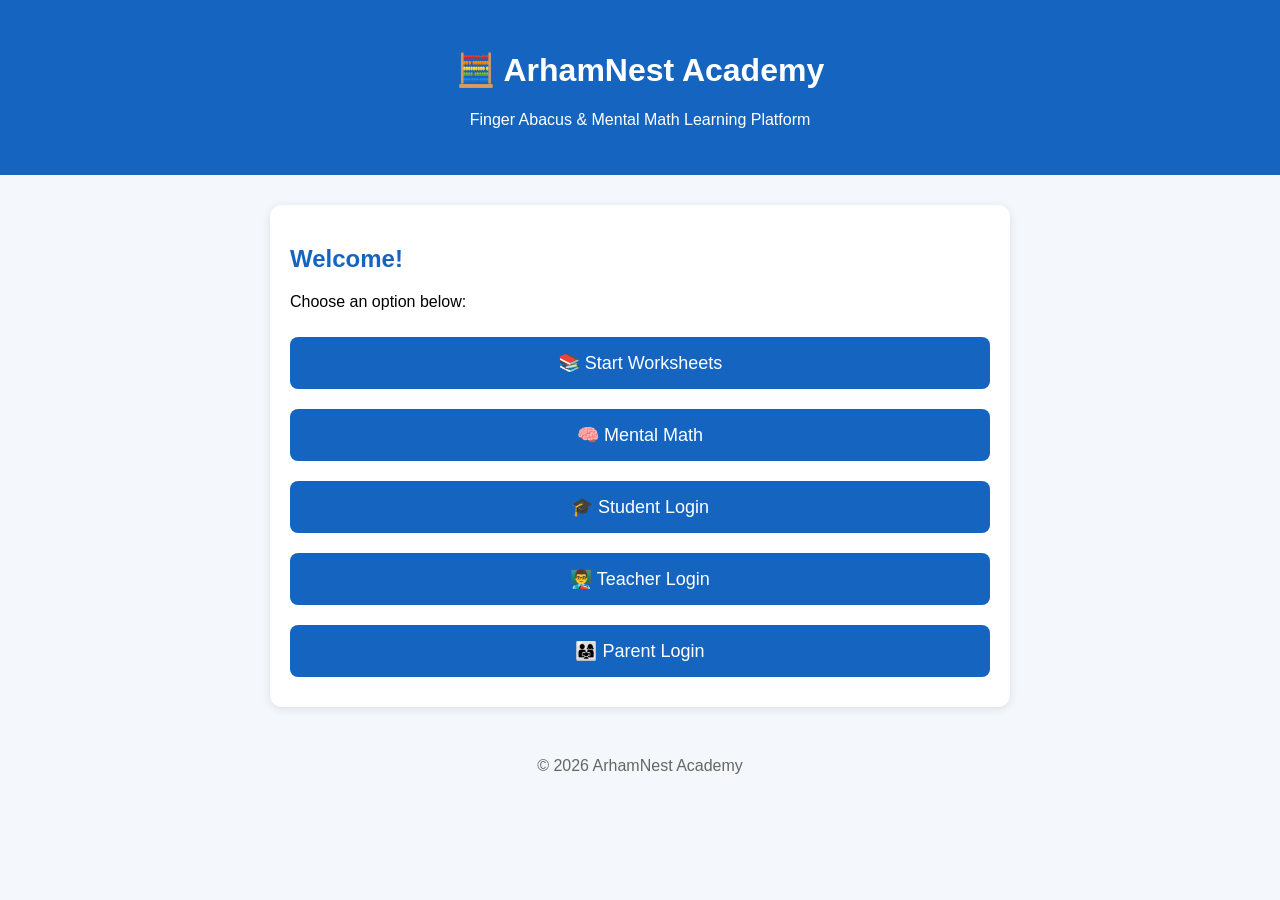
<file: index.html>
<!DOCTYPE html>
<html lang="en">
<head>
  <meta charset="UTF-8">
  <meta name="viewport" content="width=device-width, initial-scale=1.0">
  <title>ArhamNest Academy</title>

  <style>
    body{
      font-family: Arial, sans-serif;
      background:#f4f7fb;
      margin:0;
      padding:0;
    }

    header{
      background:#1565c0;
      color:white;
      text-align:center;
      padding:30px;
    }

    .container{
      max-width:700px;
      margin:30px auto;
      background:white;
      padding:20px;
      border-radius:12px;
      box-shadow:0 2px 10px rgba(0,0,0,0.1);
    }

    h2{
      color:#1565c0;
    }

    button{
      width:100%;
      padding:15px;
      margin:10px 0;
      font-size:18px;
      border:none;
      border-radius:8px;
      background:#1565c0;
      color:white;
      cursor:pointer;
    }

    button:hover{
      background:#0d47a1;
    }

    footer{
      text-align:center;
      padding:20px;
      color:#666;
    }
  </style>
</head>

<body>

<header>
  <h1>🧮 ArhamNest Academy</h1>
  <p>Finger Abacus & Mental Math Learning Platform</p>
</header>

<div class="container">

  <h2>Welcome!</h2>
  <p>Choose an option below:</p>

  <button onclick="window.location.href='worksheets.html'">
    📚 Start Worksheets
  </button>

  <button onclick="window.location.href='mental-math.html'">
    🧠 Mental Math
  </button>

  <!-- IMPORTANT: Go to Login.html, NOT student.html -->
  <button onclick="window.location.href='Login.html'">
    🎓 Student Login
  </button>

  <button onclick="window.location.href='teacher.html'">
    👨‍🏫 Teacher Login
  </button>

  <button onclick="window.location.href='parent.html'">
    👨‍👩‍👧 Parent Login
  </button>

</div>

<footer>
  © 2026 ArhamNest Academy
</footer>

</body>
</html>
</file>
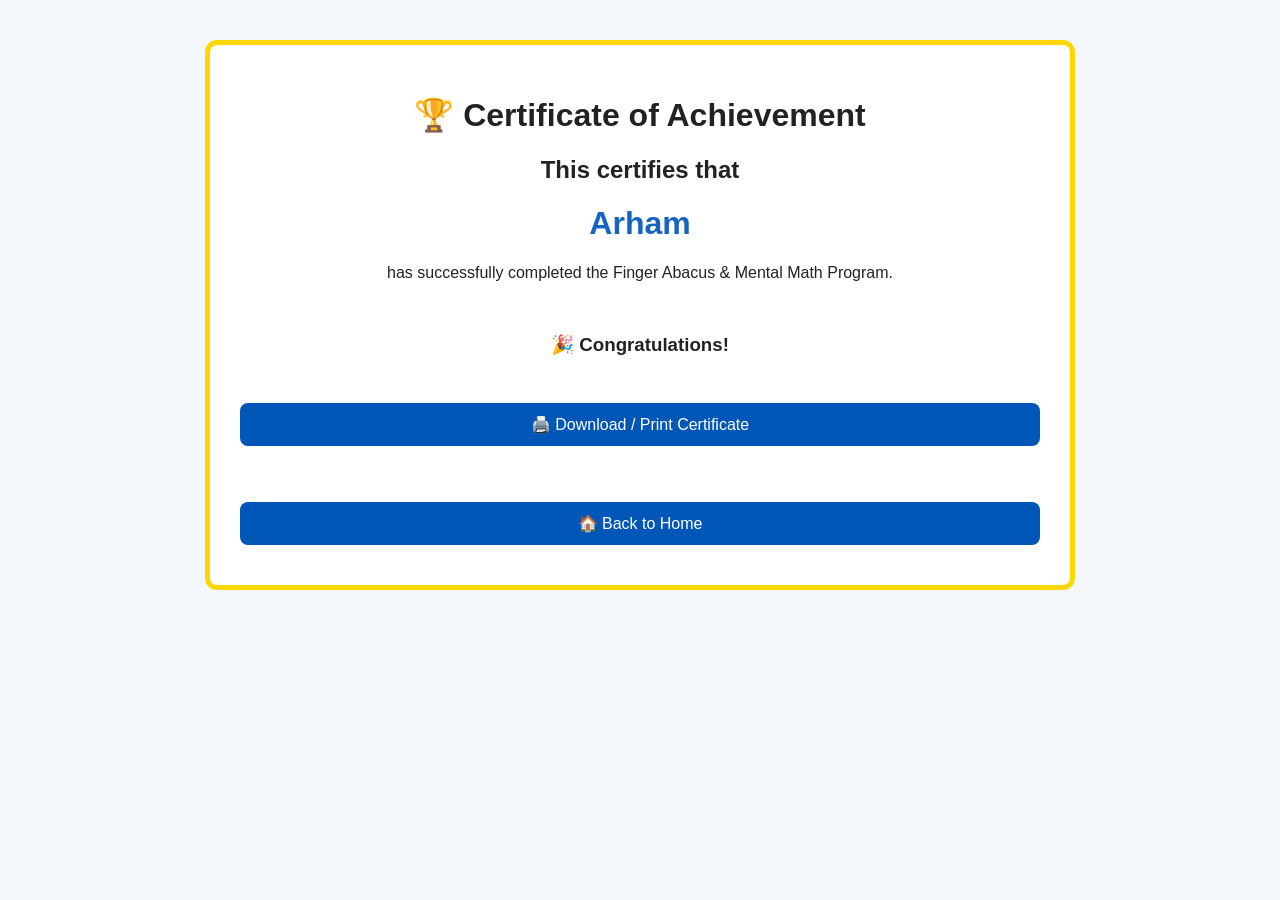
<file: certificate.html>
<!DOCTYPE html>
<html lang="en">
<head>
  <meta charset="UTF-8">
  <meta name="viewport" content="width=device-width, initial-scale=1.0">
  <title>Certificate</title>
  <link rel="stylesheet" href="style.css">
</head>
<body>

<div style="max-width:800px;margin:40px auto;padding:30px;border:5px solid gold;text-align:center;background:white;border-radius:12px;">

  <h1>🏆 Certificate of Achievement</h1>

  <h2>This certifies that</h2>

  <h1 style="color:#1565c0;">Arham</h1>

  <p>has successfully completed the Finger Abacus & Mental Math Program.</p>

  <br>

  <h3>🎉 Congratulations!</h3>

  <br>

  <button onclick="window.print()">
    🖨️ Download / Print Certificate
  </button>

  <br><br>

  <button onclick="location.href='index.html'">
    🏠 Back to Home
  </button>

</div>

</body>
</html>
</file>
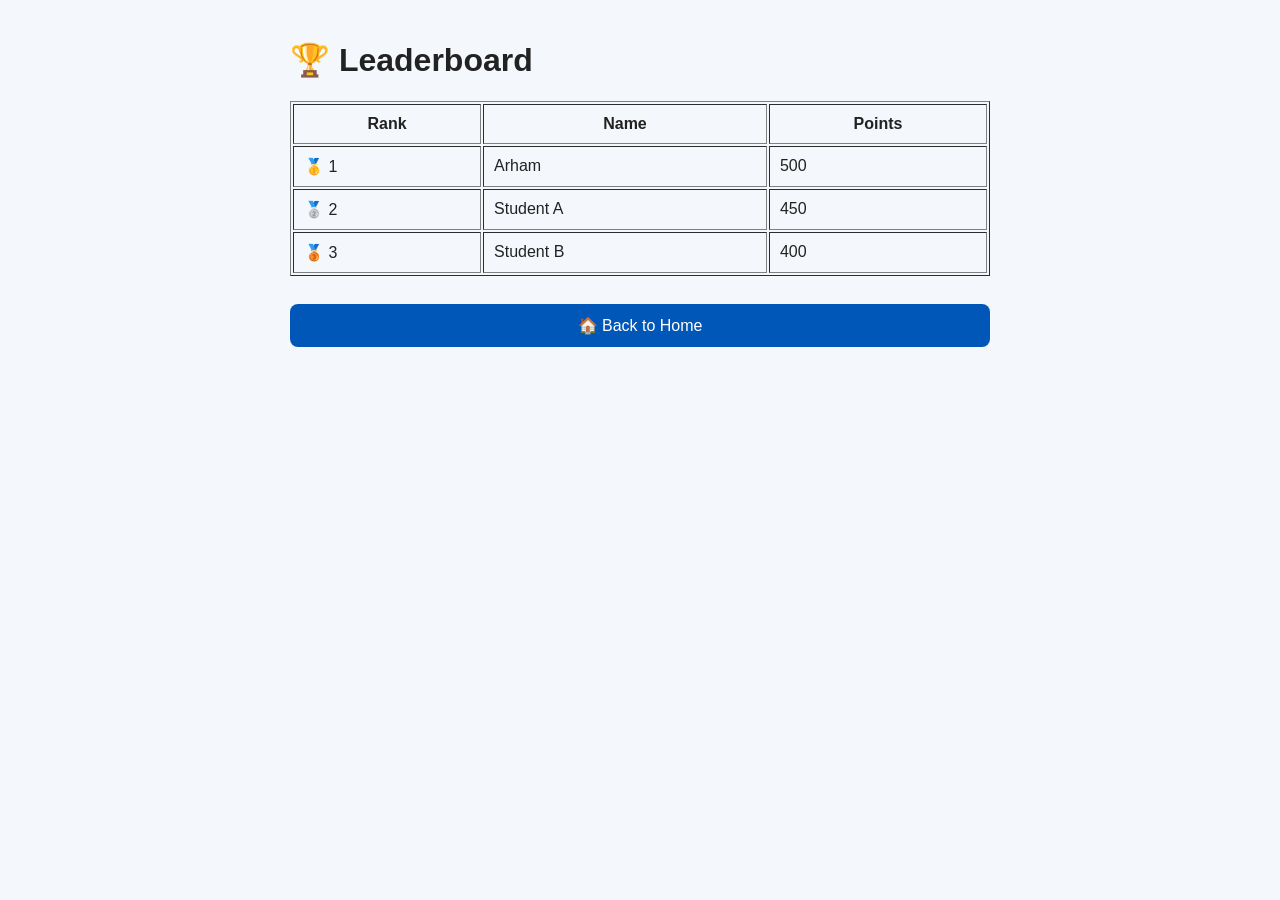
<file: Leaderboard.html>
<!DOCTYPE html>
<html lang="en">
<head>
  <meta charset="UTF-8">
  <meta name="viewport" content="width=device-width, initial-scale=1.0">
  <title>Leaderboard</title>
  <link rel="stylesheet" href="style.css">
</head>
<body>

<div style="max-width:700px;margin:auto;padding:20px;">
  <h1>🏆 Leaderboard</h1>

  <table border="1" width="100%" cellpadding="10">
    <tr>
      <th>Rank</th>
      <th>Name</th>
      <th>Points</th>
    </tr>
    <tr>
      <td>🥇 1</td>
      <td>Arham</td>
      <td>500</td>
    </tr>
    <tr>
      <td>🥈 2</td>
      <td>Student A</td>
      <td>450</td>
    </tr>
    <tr>
      <td>🥉 3</td>
      <td>Student B</td>
      <td>400</td>
    </tr>
  </table>

  <br>

  <button onclick="location.href='index.html'">
    🏠 Back to Home
  </button>
</div>

</body>
</html>
</file>
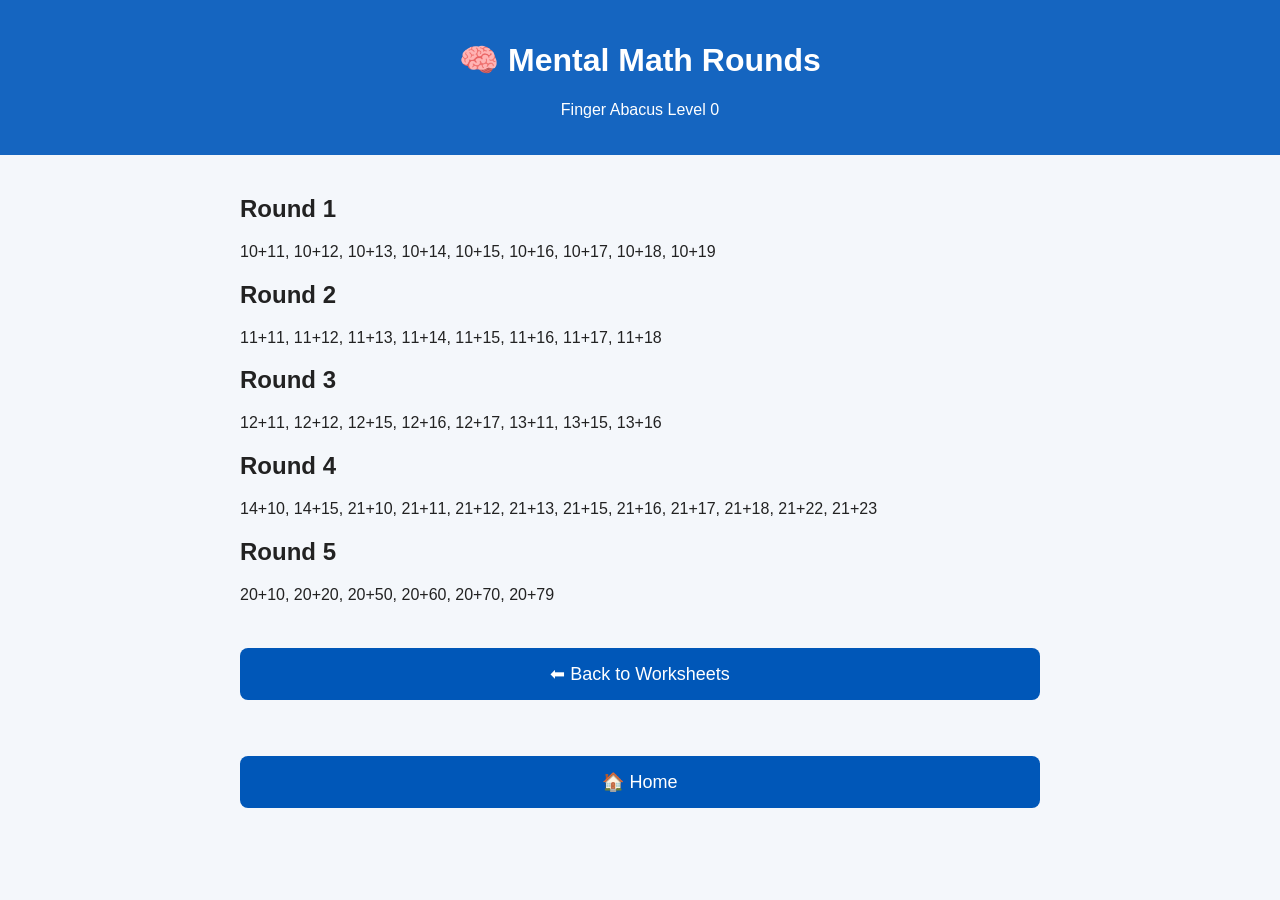
<file: mental-math.html>
<!DOCTYPE html>
<html lang="en">
<head>
  <meta charset="UTF-8">
  <meta name="viewport" content="width=device-width, initial-scale=1.0">
  <title>ArhamNest Academy - Mental Math</title>
  <link rel="stylesheet" href="style.css">
</head>
<body>

<header style="background:#1565c0;color:white;padding:20px;text-align:center;">
  <h1>🧠 Mental Math Rounds</h1>
  <p>Finger Abacus Level 0</p>
</header>

<div style="max-width:800px;margin:auto;padding:20px;">

<h2>Round 1</h2>
<p>10+11, 10+12, 10+13, 10+14, 10+15, 10+16, 10+17, 10+18, 10+19</p>

<h2>Round 2</h2>
<p>11+11, 11+12, 11+13, 11+14, 11+15, 11+16, 11+17, 11+18</p>

<h2>Round 3</h2>
<p>12+11, 12+12, 12+15, 12+16, 12+17, 13+11, 13+15, 13+16</p>

<h2>Round 4</h2>
<p>
14+10, 14+15, 21+10, 21+11, 21+12, 21+13,
21+15, 21+16, 21+17, 21+18, 21+22, 21+23
</p>

<h2>Round 5</h2>
<p>
20+10, 20+20, 20+50, 20+60, 20+70, 20+79
</p>

<br>

<button onclick="location.href='worksheets.html'"
style="width:100%;padding:15px;font-size:18px;">
⬅ Back to Worksheets
</button>

<br><br>

<button onclick="location.href='index.html'"
style="width:100%;padding:15px;font-size:18px;">
🏠 Home
</button>

</div>

</body>
</html>
</file>
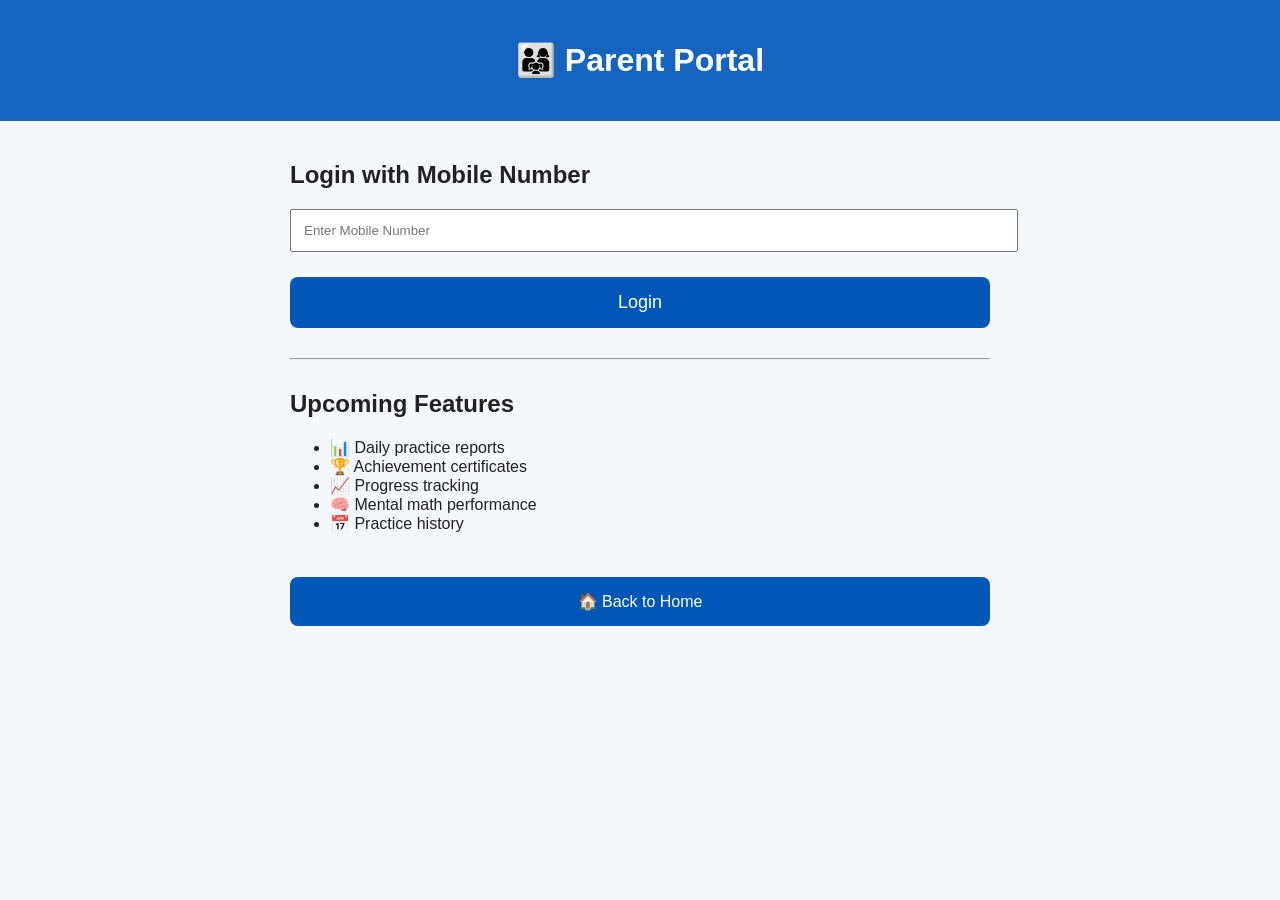
<file: parent.html>
<!DOCTYPE html>
<html lang="en">
<head>
  <meta charset="UTF-8">
  <meta name="viewport" content="width=device-width, initial-scale=1.0">
  <title>Parent Login - ArhamNest Academy</title>
  <link rel="stylesheet" href="style.css">
</head>
<body>

<header style="background:#1565c0;color:white;padding:20px;text-align:center;">
  <h1>👨‍👩‍👧 Parent Portal</h1>
</header>

<div style="max-width:700px;margin:auto;padding:20px;">

  <h2>Login with Mobile Number</h2>

  <input
    type="tel"
    placeholder="Enter Mobile Number"
    style="width:100%;padding:12px;margin-bottom:15px;">

  <button
    style="width:100%;padding:15px;font-size:18px;"
    onclick="alert('Parent dashboard coming soon!')">
    Login
  </button>

  <hr style="margin:30px 0;">

  <h2>Upcoming Features</h2>
  <ul>
    <li>📊 Daily practice reports</li>
    <li>🏆 Achievement certificates</li>
    <li>📈 Progress tracking</li>
    <li>🧠 Mental math performance</li>
    <li>📅 Practice history</li>
  </ul>

  <br>

  <button
    onclick="location.href='index.html'"
    style="width:100%;padding:15px;">
    🏠 Back to Home
  </button>

</div>

</body>
</html>
</file>
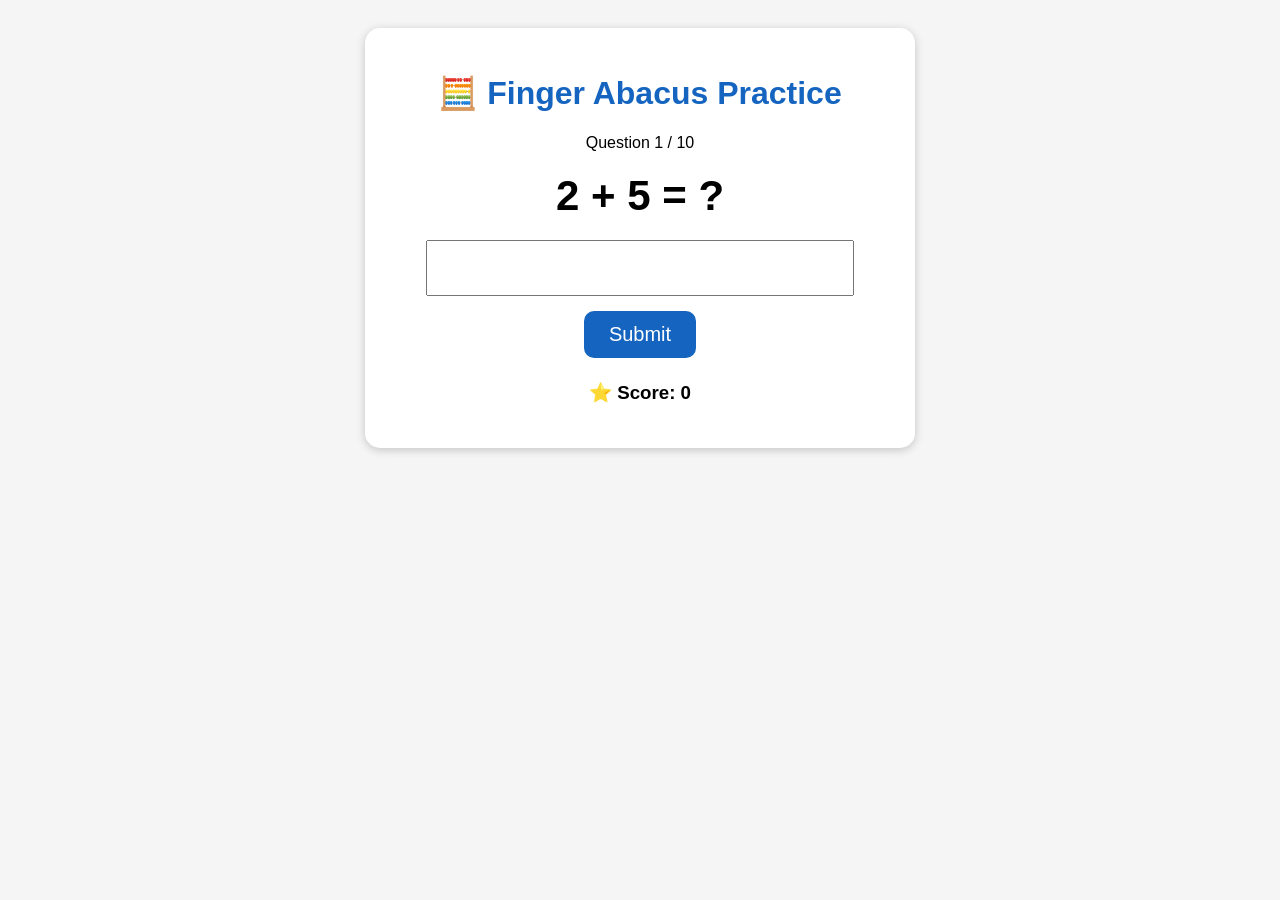
<file: Practice.html>
<!DOCTYPE html>
<html lang="en">
<head>
<meta charset="UTF-8">
<meta name="viewport" content="width=device-width, initial-scale=1.0">
<title>Finger Abacus Practice</title>

<style>
body{
    font-family: Arial, sans-serif;
    background:#f5f5f5;
    text-align:center;
    padding:20px;
}

.card{
    max-width:500px;
    margin:auto;
    background:#fff;
    padding:25px;
    border-radius:15px;
    box-shadow:0 2px 10px rgba(0,0,0,0.2);
}

h1{
    color:#1565c0;
}

#question{
    font-size:42px;
    margin:20px 0;
}

input{
    width:80%;
    padding:12px;
    font-size:24px;
    text-align:center;
}

button{
    margin-top:15px;
    padding:12px 25px;
    font-size:20px;
    background:#1565c0;
    color:white;
    border:none;
    border-radius:10px;
}

#result{
    font-size:24px;
    margin-top:15px;
    font-weight:bold;
}
</style>

</head>

<body>

<div class="card">

<h1>🧮 Finger Abacus Practice</h1>

<p>Question <span id="count">1</span> / 10</p>

<h2 id="question"></h2>

<input type="number" id="answer">

<br>

<button onclick="checkAnswer()">Submit</button>

<p id="result"></p>

<h3>⭐ Score: <span id="score">0</span></h3>

</div>

<script>

let score = 0;
let current = 1;

let a,b,correct;

function newQuestion(){

    a = Math.floor(Math.random()*5)+1;
    b = Math.floor(Math.random()*5)+1;

    correct = a + b;

    document.getElementById("question").innerHTML =
        a + " + " + b + " = ?";

    document.getElementById("answer").value = "";
    document.getElementById("result").innerHTML = "";
    document.getElementById("count").innerHTML = current;
}

function checkAnswer(){

    let ans = Number(document.getElementById("answer").value);

    if(ans === correct){
        score++;
        document.getElementById("result").innerHTML = "✅ Correct!";
    }else{
        document.getElementById("result").innerHTML =
        "❌ Wrong! Correct Answer: " + correct;
    }

    document.getElementById("score").innerHTML = score;

    if(current >= 10){

        setTimeout(function(){

            alert("🎉 Practice Complete!\n\nYour Score: " + score + "/10");

            score = 0;
            current = 1;

            document.getElementById("score").innerHTML = score;

            newQuestion();

        },1000);

        return;
    }

    current++;

    setTimeout(function(){
        newQuestion();
    },1000);

}

newQuestion();

</script>

</body>
</html>
</file>
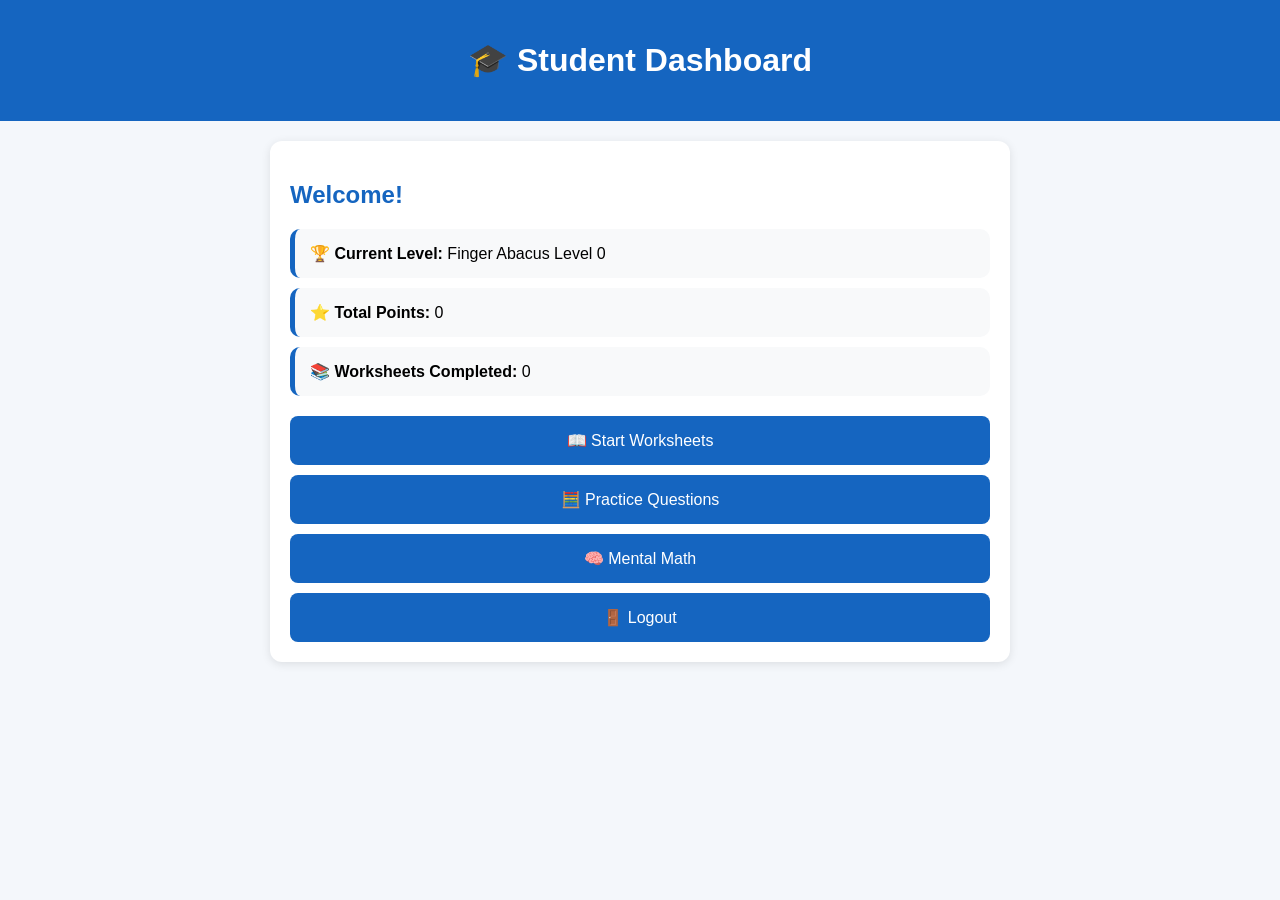
<file: student.html>
<!DOCTYPE html>
<html lang="en">
<head>
  <meta charset="UTF-8">
  <meta name="viewport" content="width=device-width, initial-scale=1.0">
  <title>Student Dashboard</title>

  <style>
    body{
      font-family: Arial, sans-serif;
      background:#f4f7fb;
      margin:0;
      padding:0;
    }

    header{
      background:#1565c0;
      color:white;
      text-align:center;
      padding:20px;
    }

    .container{
      max-width:700px;
      margin:20px auto;
      background:white;
      padding:20px;
      border-radius:12px;
      box-shadow:0 2px 10px rgba(0,0,0,0.1);
    }

    h2{
      color:#1565c0;
    }

    .card{
      background:#f8f9fa;
      padding:15px;
      margin:10px 0;
      border-radius:10px;
      border-left:5px solid #1565c0;
    }

    button{
      width:100%;
      padding:15px;
      margin-top:10px;
      font-size:16px;
      border:none;
      border-radius:8px;
      background:#1565c0;
      color:white;
      cursor:pointer;
    }

    button:hover{
      background:#0d47a1;
    }
  </style>
</head>

<body>

<header>
  <h1>🎓 Student Dashboard</h1>
</header>

<div class="container">

  <h2 id="welcome">Welcome!</h2>

  <div class="card">
    🏆 <strong>Current Level:</strong> Finger Abacus Level 0
  </div>

  <div class="card">
    ⭐ <strong>Total Points:</strong> 0
  </div>

  <div class="card">
    📚 <strong>Worksheets Completed:</strong> 0
  </div>

  <button onclick="window.location.href='worksheets.html'">
    📖 Start Worksheets
  </button>

  <button onclick="window.location.href='Practice.html'">
    🧮 Practice Questions
  </button>

  <button onclick="window.location.href='mental-math.html'">
    🧠 Mental Math
  </button>

  <button onclick="logout()">
    🚪 Logout
  </button>

</div>

<script>
const email = localStorage.getItem("userEmail");

if (email) {
  const username = email.split("@")[0];
  document.getElementById("welcome").innerText =
    "Welcome, " + username + "!";
}

function logout() {
  localStorage.removeItem("userEmail");
  window.location.href = "Login.html";
}
</script>

</body>
</html>
</file>
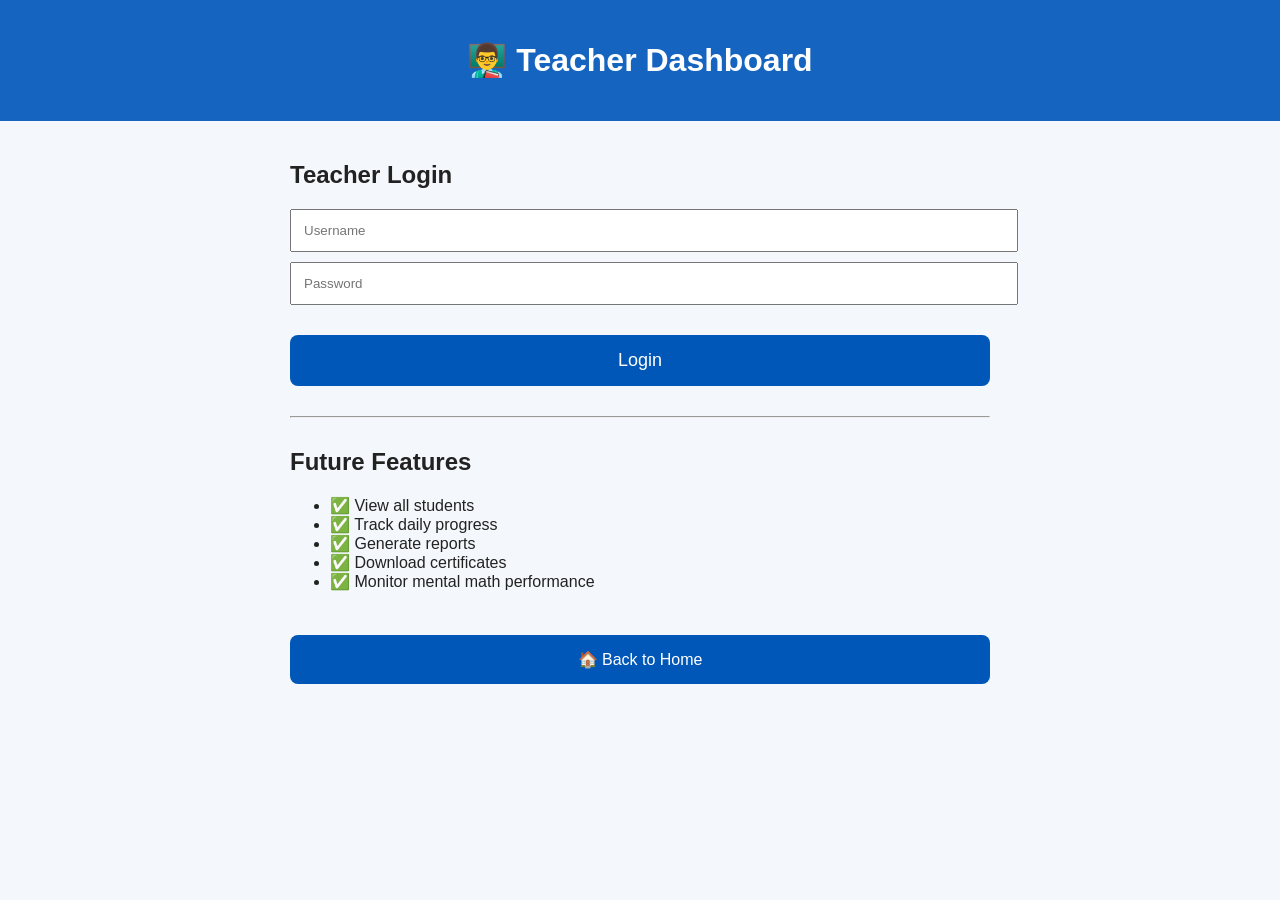
<file: teacher.html>
<!DOCTYPE html>
<html lang="en">
<head>
  <meta charset="UTF-8">
  <meta name="viewport" content="width=device-width, initial-scale=1.0">
  <title>Teacher Dashboard - ArhamNest Academy</title>
  <link rel="stylesheet" href="style.css">
</head>
<body>

<header style="background:#1565c0;color:white;padding:20px;text-align:center;">
  <h1>👨‍🏫 Teacher Dashboard</h1>
</header>

<div style="max-width:700px;margin:auto;padding:20px;">

  <h2>Teacher Login</h2>

  <input type="text"
         placeholder="Username"
         style="width:100%;padding:12px;margin-bottom:10px;">

  <input type="password"
         placeholder="Password"
         style="width:100%;padding:12px;margin-bottom:20px;">

  <button style="width:100%;padding:15px;font-size:18px;">
    Login
  </button>

  <hr style="margin:30px 0;">

  <h2>Future Features</h2>
  <ul>
    <li>✅ View all students</li>
    <li>✅ Track daily progress</li>
    <li>✅ Generate reports</li>
    <li>✅ Download certificates</li>
    <li>✅ Monitor mental math performance</li>
  </ul>

  <br>

  <button onclick="location.href='index.html'"
          style="width:100%;padding:15px;">
    🏠 Back to Home
  </button>

</div>

</body>
</html>
</file>
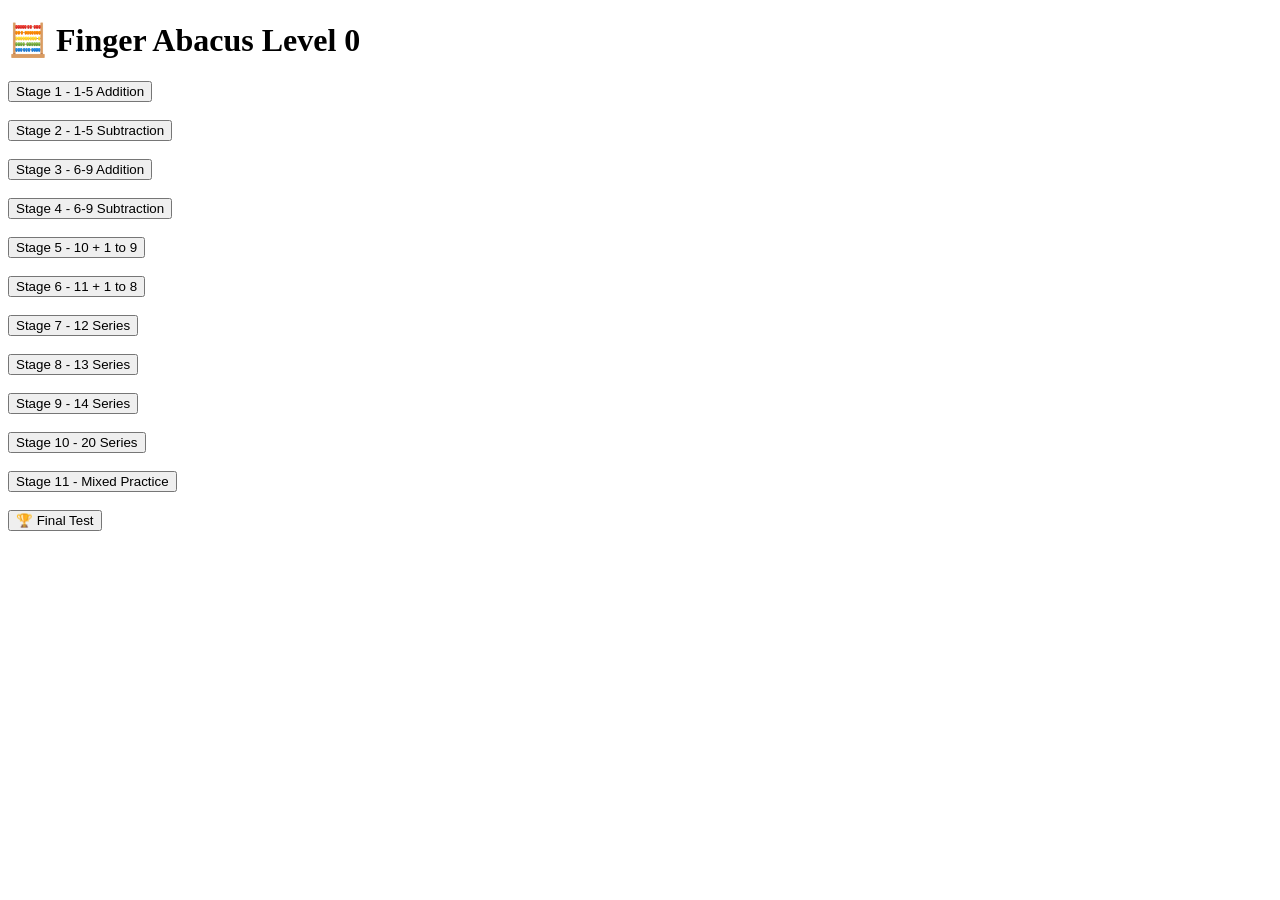
<file: worksheets.html>
<!DOCTYPE html>
<html>
<head>
  <title>Finger Abacus Level 0</title>
</head>
<body>

<h1>🧮 Finger Abacus Level 0</h1>

<a href="Practice.html"><button>Stage 1 - 1-5 Addition</button></a><br><br>

<a href="Practice.html"><button>Stage 2 - 1-5 Subtraction</button></a><br><br>

<a href="Practice.html"><button>Stage 3 - 6-9 Addition</button></a><br><br>

<a href="Practice.html"><button>Stage 4 - 6-9 Subtraction</button></a><br><br>

<a href="Practice.html"><button>Stage 5 - 10 + 1 to 9</button></a><br><br>

<a href="Practice.html"><button>Stage 6 - 11 + 1 to 8</button></a><br><br>

<a href="Practice.html"><button>Stage 7 - 12 Series</button></a><br><br>

<a href="Practice.html"><button>Stage 8 - 13 Series</button></a><br><br>

<a href="Practice.html"><button>Stage 9 - 14 Series</button></a><br><br>

<a href="Practice.html"><button>Stage 10 - 20 Series</button></a><br><br>

<a href="Practice.html"><button>Stage 11 - Mixed Practice</button></a><br><br>

<a href="Practice.html"><button>🏆 Final Test</button></a>

</body>
</html>
</file>
<file: style.css>
body {
  font-family: Arial, sans-serif;
  margin: 0;
  background: #f4f7fb;
  color: #222;
}

header {
  background: #0057b8;
  color: white;
  padding: 20px;
  text-align: center;
}

main {
  padding: 20px;
}

.card {
  background: white;
  border-radius: 12px;
  padding: 20px;
  max-width: 500px;
  margin: auto;
  box-shadow: 0 2px 10px rgba(0,0,0,0.1);
}

button {
  display: block;
  width: 100%;
  padding: 12px;
  margin: 10px 0;
  border: none;
  border-radius: 8px;
  font-size: 16px;
  cursor: pointer;
  background: #0057b8;
  color: white;
}

button:disabled {
  background: #999;
  cursor: not-allowed;
}

footer {
  text-align: center;
  padding: 15px;
  color: #666;
}
</file>
